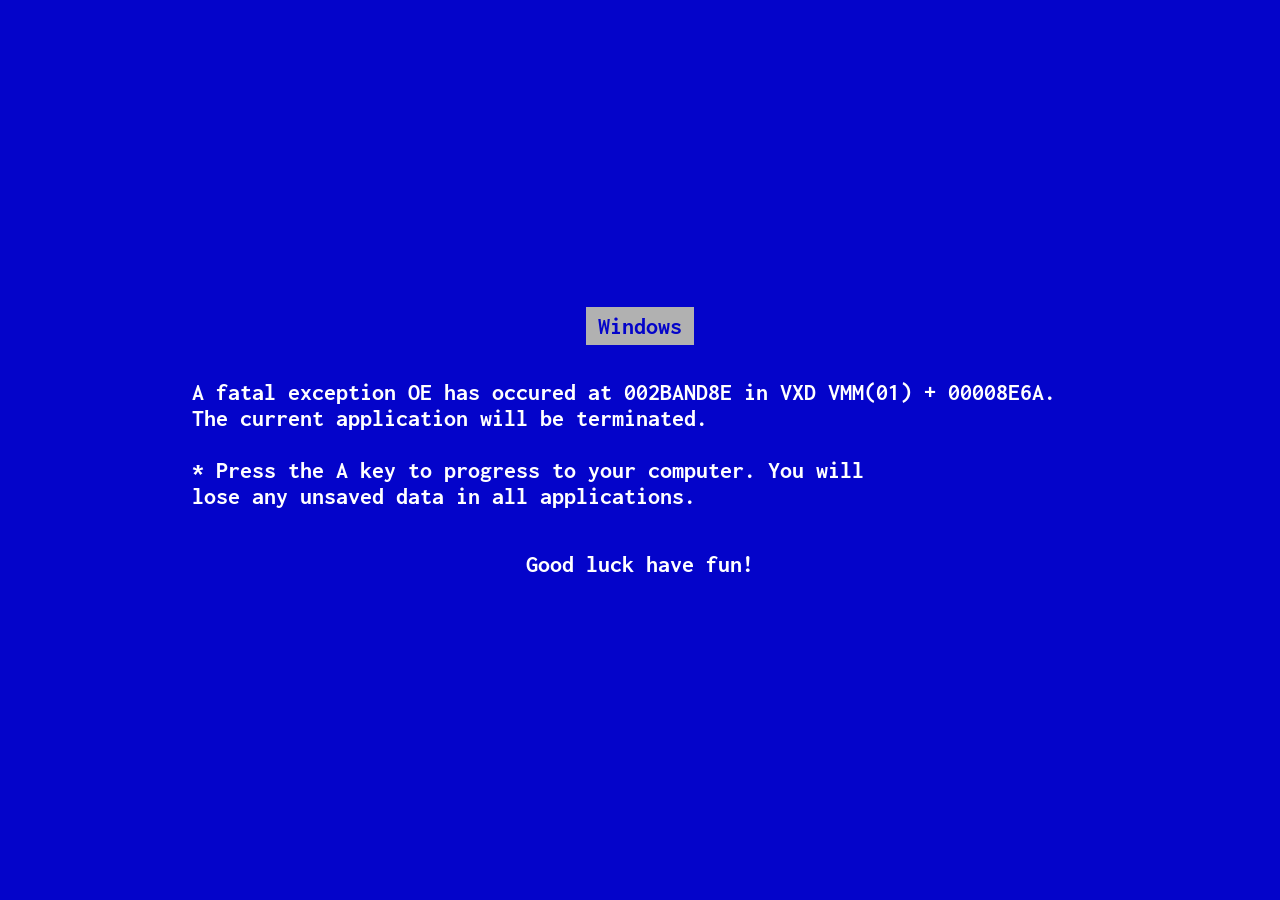
<file: index.html>
<!DOCTYPE html>
<html lang="en">
<head>
    <meta charset="UTF-8">
    <meta name="viewport" content="width=device-width, initial-scale=1.0">
    <title>Windows</title>
    <link rel="stylesheet" href="windows.css">
    <link rel="preconnect" href="https://fonts.googleapis.com">
    <link rel="preconnect" href="https://fonts.gstatic.com" crossorigin>
    <link href="https://fonts.googleapis.com/css2?family=Inconsolata:wght@200..900&display=swap" rel="stylesheet">
</head>
<body>
<div class="sceneone">
    <div class="windowserror">
       <h1 class="windowstitle">Windows</h1>
        <br>
        <h1 class="windowstext">A fatal exception OE has occured at 002BAND8E in VXD VMM(01) + 00008E6A. The current application will be terminated.
        <br>
        <br>
        * Press the A key to progress to your computer. You will<br>lose any unsaved data in all applications.
        <br>
        <br>
        </h1> 
        <h1 class="glhf">Good luck have fun!</h1> 
    </div>
</div>

<div class="scenetwo">

    <div class="messagebox">

        <div class="mbgradient">
            <h2 class="mbheader">Message For You</h2>
        </div>

        <p class="mbtext">
            Hi guys! Welcome to my YouTube channel! Please subscribe, leave a like, and smash that notification bell!
        </p>

        <div class="buttons">
            <a href="doodle.html"><div class="ok"><p class="okwhatever">OK Whatever</p></div></a>
            <div class="cancelbutton"><p class="cancel">Cancel</p></div>
        </div>

    </div>

    <div class="imagebox">
            <div class="imagegradient">
                <h2 class="imageheader">image.png</h2>
            </div>
        
            <nav class="navigation">
                <div class=file><span>F</span>ile</div>
                <div class=edit><span>E</span>dit</div>
                <div class=view><span>V</span>iew</div>
                <div class=image><span>I</span>mage</div>
                <div class=options><span>O</span>ptions</div>
                <div class=help><span>H</span>elp</div>
            </nav>

        <img class="picture" src="Paris.jpg">
    </div>

    <div class="texta">
        <div class="textgradient">
            <h2 class="textheader">&nbsp;Untitled - Notepad</h2>
        </div>

        <nav class="navigation">
                <div class=file><span>F</span>ile</div>
                <div class=edit><span>E</span>dit</div>
                <div class=search><span>S</span>earch</div>
                <div class=help><span>H</span>elp</div>
            </nav>

        <textarea class="typebox" placeholder="This is a notepad! Type your text here... Elements Used: <kbd> <nav> <img> <button> <textarea>"></textarea>
    </div>

</div>

<script src="windows.js"></script>
</body>
</html>
</file>
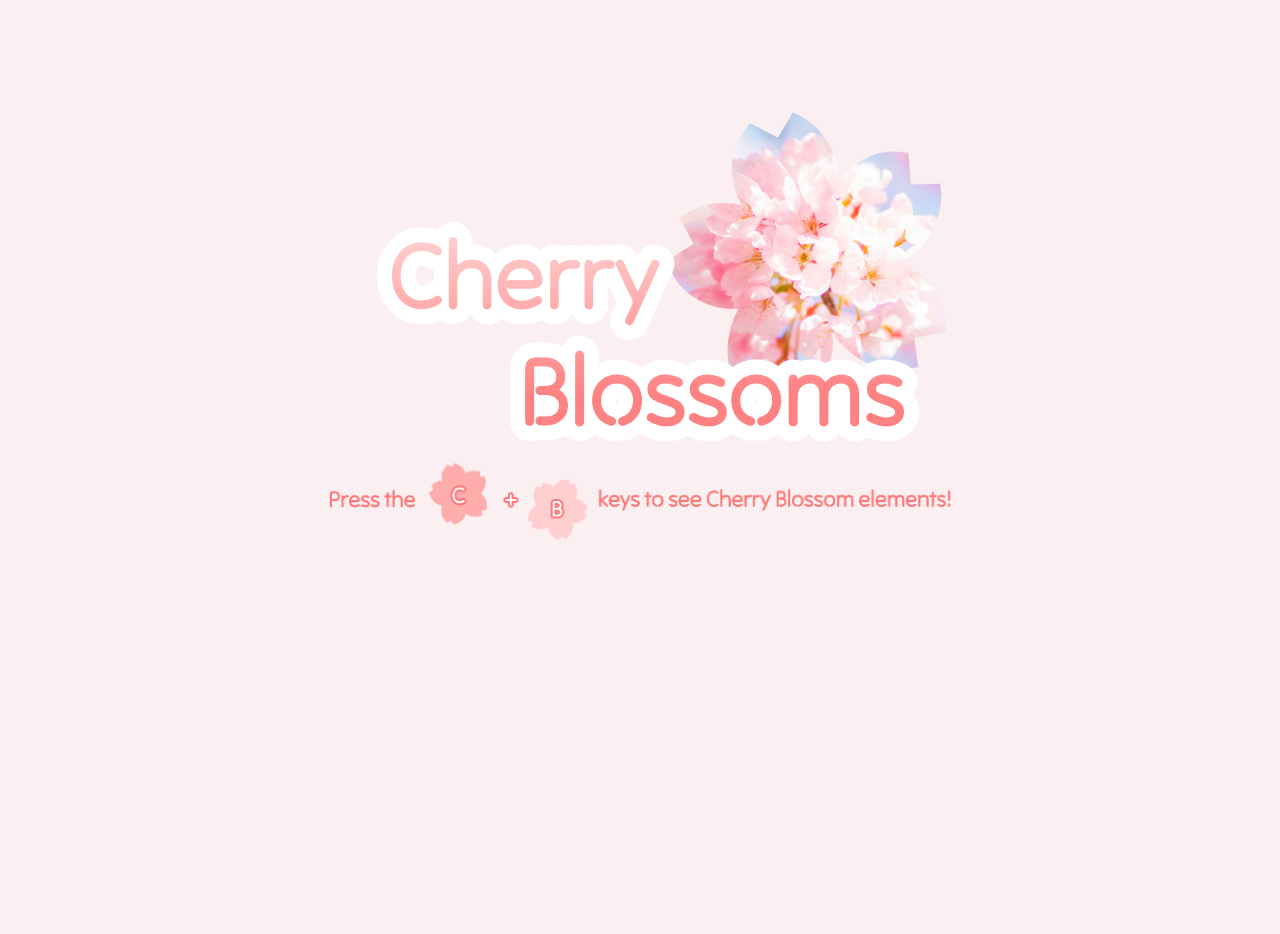
<file: sakura.html>
<!DOCTYPE html>
<html lang="en">
<head>
    <meta charset="UTF-8">
    <meta name="viewport" content="width=device-width, initial-scale=1.0">
    <title>Cherry Blossom</title>
    <link rel="stylesheet" href="sakura.css">

    <link rel="preconnect" href="https://fonts.googleapis.com">
    <link rel="preconnect" href="https://fonts.gstatic.com" crossorigin>
    <link href="https://fonts.googleapis.com/css2?family=Tilt+Neon&display=swap" rel="stylesheet">

    <link rel="preconnect" href="https://fonts.googleapis.com">
    <link rel="preconnect" href="https://fonts.gstatic.com" crossorigin>
    <link href="https://fonts.googleapis.com/css2?family=Sniglet:wght@400;800&family=Tilt+Neon&family=Varela+Round&display=swap" rel="stylesheet">

</head>
<body>

<div class="sceneone">
  <div class="sakuramain">
  <img class="sakuraimg" src="Sakura IMG.png">
  <img class="sakuratitle" src="Cherry Blossoms Title.png">
  <img class="cbkeys"src="Cherry Blossom Keys.png">
  </div>
</div>

<div class="scenetwo">

  <div class="topbar"></div>
  
  <a href="tomodachi.html">
    <svg class="button" xmlns="http://www.w3.org/2000/svg" width="293" height="294" viewBox="0 0 293 294" fill="none">
  <g filter="url(#filter0_d_116_30)">
    <path d="M136.377 36.627C139.958 40.1137 143.519 43.6215 147.063 47.1455C150.32 44.2887 153.59 41.4453 156.873 38.6172L163.604 31.9434L171.319 38.6484C186.538 54.7366 190.462 74.1007 187.518 92.5088C201.693 84.0773 220.525 80.6669 236.599 87.8545C237.042 88.0327 237.485 88.2169 237.925 88.4062L246.652 92.1445L244.62 101.438C243.544 106.319 242.44 111.195 241.313 116.064C245.458 117.326 249.598 118.606 253.731 119.905L262.95 122.108L261.319 132.199C254.973 156.248 237.605 170.369 217.616 176.728C231.466 189.694 240.702 212.169 234.225 232.357C234.096 232.817 233.961 233.278 233.821 233.736L231.064 242.821L221.604 241.821C216.634 241.288 211.667 240.726 206.703 240.141C205.904 244.398 205.087 248.654 204.249 252.905L203.071 262.311L192.862 261.798C168.117 258.109 152.132 242.233 143.654 222.91C137.768 241.153 120.882 259.331 99.4844 261.76C99.0124 261.832 98.5379 261.898 98.0625 261.959L88.6465 263.18L85.6699 254.143C84.1137 249.393 82.5859 244.634 81.0791 239.868C76.869 240.889 72.6539 241.893 68.4336 242.877L59.375 245.669L55.6475 236.151C48.7513 211.76 56.9533 190.424 71.4355 174.693C52.1868 169.182 32.3468 150.408 30.8809 127.342C30.8324 126.867 30.7892 126.389 30.752 125.911L30 116.446L39.1729 113.921C43.9937 112.602 48.8226 111.312 53.6572 110.043C52.8459 105.788 52.0525 101.528 51.2793 97.2646L48.9395 88.0781L58.6299 84.8271C73.7201 81.3582 87.3919 83.4602 99.165 89.0957C96.7307 70.5598 103.424 47.9157 120.606 36.2832C120.991 36.0007 121.381 35.7216 121.773 35.4473L129.55 30L136.377 36.627Z" fill="url(#paint0_radial_116_30)" fill-opacity="0.2" shape-rendering="crispEdges"/>
  </g>
  <defs>
    <filter id="filter0_d_116_30" x="0" y="0" width="292.95" height="293.18" filterUnits="userSpaceOnUse" color-interpolation-filters="sRGB">
      <feFlood flood-opacity="0" result="BackgroundImageFix"/>
      <feColorMatrix in="SourceAlpha" type="matrix" values="0 0 0 0 0 0 0 0 0 0 0 0 0 0 0 0 0 0 127 0" result="hardAlpha"/>
      <feOffset/>
      <feGaussianBlur stdDeviation="15"/>
      <feComposite in2="hardAlpha" operator="out"/>
      <feColorMatrix type="matrix" values="0 0 0 0 0 0 0 0 0 0 0 0 0 0 0 0 0 0 0.25 0"/>
      <feBlend mode="normal" in2="BackgroundImageFix" result="effect1_dropShadow_116_30"/>
      <feBlend mode="normal" in="SourceGraphic" in2="effect1_dropShadow_116_30" result="shape"/>
    </filter>
    <radialGradient id="paint0_radial_116_30" cx="0" cy="0" r="1" gradientTransform="matrix(0.0484119 65.5595 -64.6828 0.0482812 146.475 146.59)" gradientUnits="userSpaceOnUse">
      <stop stop-color="#FFACAC"/>
      <stop offset="1" stop-color="#FFE3E3"/>
    </radialGradient>
  </defs>
</svg>
</a>

  <nav class="navigation">
    <p>COLORS</p>
    <p>DATES</p>
    <p>LOCATIONS</p>
  </nav>

<textarea placeholder="Leave a tip on where to spot!"></textarea>

<img class="spots" src="Cherry Blossom Spotting Tips.png">

<img class="elements" src="Sakura Elements.png">

</div>

<script src="sakura.js"></script>
</body>
</html>
</file>
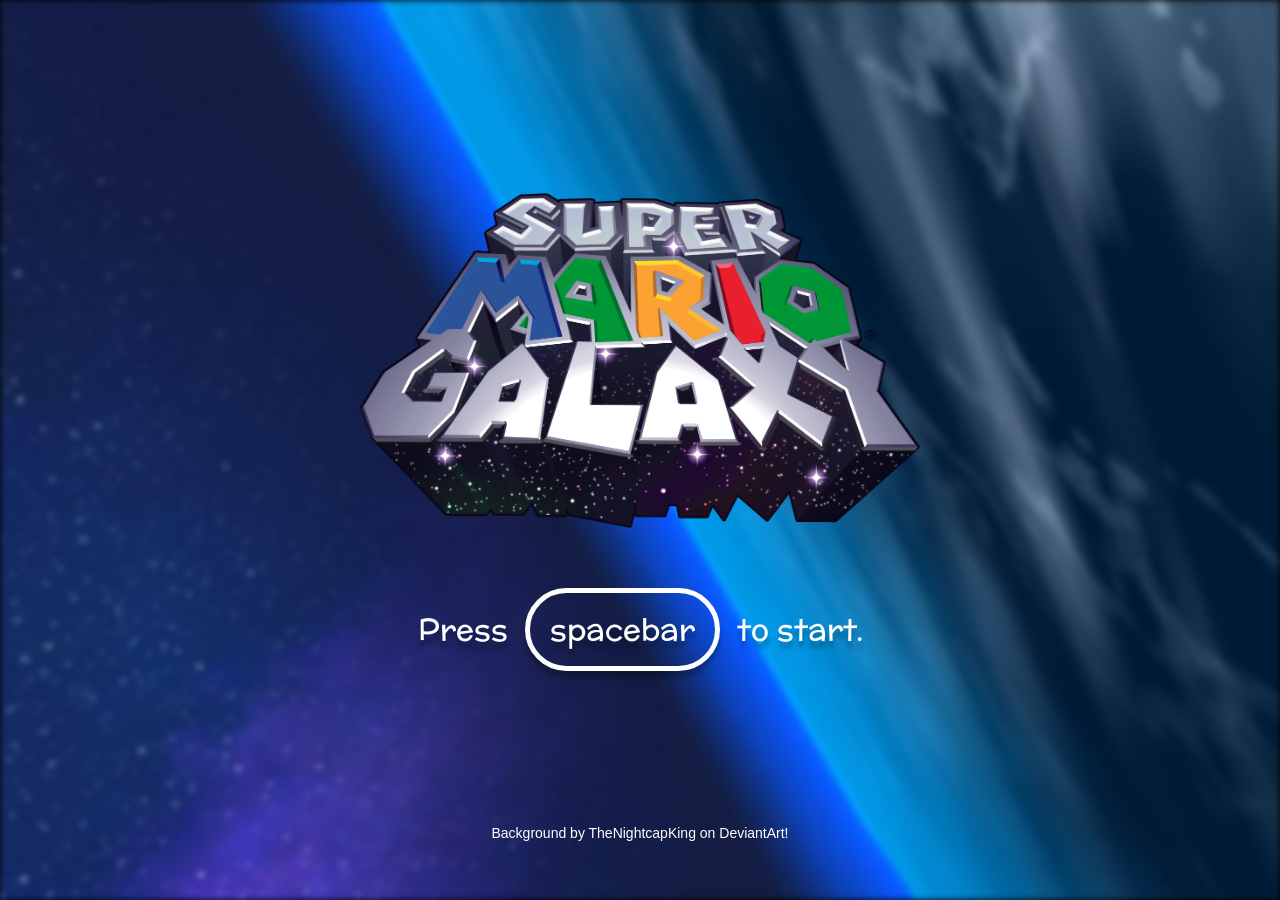
<file: spg.html>
<!DOCTYPE html>
<html lang="en">
<head>
    <meta charset="UTF-8">
    <meta name="viewport" content="width=device-width, initial-scale=1.0">
    <title>Super Mario Galaxy</title>
    <link rel="stylesheet" href="spg.css">
    <link rel="preconnect" href="https://fonts.googleapis.com">
    <link rel="preconnect" href="https://fonts.gstatic.com" crossorigin>
    <link href="https://fonts.googleapis.com/css2?family=McLaren&display=swap" rel="stylesheet">
</head>
<body>

<img class="background" src="SMG Background.jpg">

<div class="sceneone">
    <img class="title" src="Super Mario Galaxy Logo.webp">
    <h1 class="kbd">Press <span class="spacebar">spacebar</span> to start.</h1>
    <p class="credits">Background by TheNightcapKing on DeviantArt!</p>
</div>

<div class="scenetwo">
    <img class="elements" src="SPG Elements.png">
    <a href="index.html">
    <img class="starbutton" src="SMG Star Button.png"></a>

    <nav class="navigation">
        <button class="continuebutton">Continue</button>
        <button class="savebutton">Save and Quit</button>
    </nav>

    <div class="thinkarea">
        <h1 class="think">What do you think of this game?</h1>
        <textarea class="thinkbox" placeholder="Rate this game"></textarea>
    </div>
</div>

<script src="spg.js"></script>
</body>
</html>
</file>
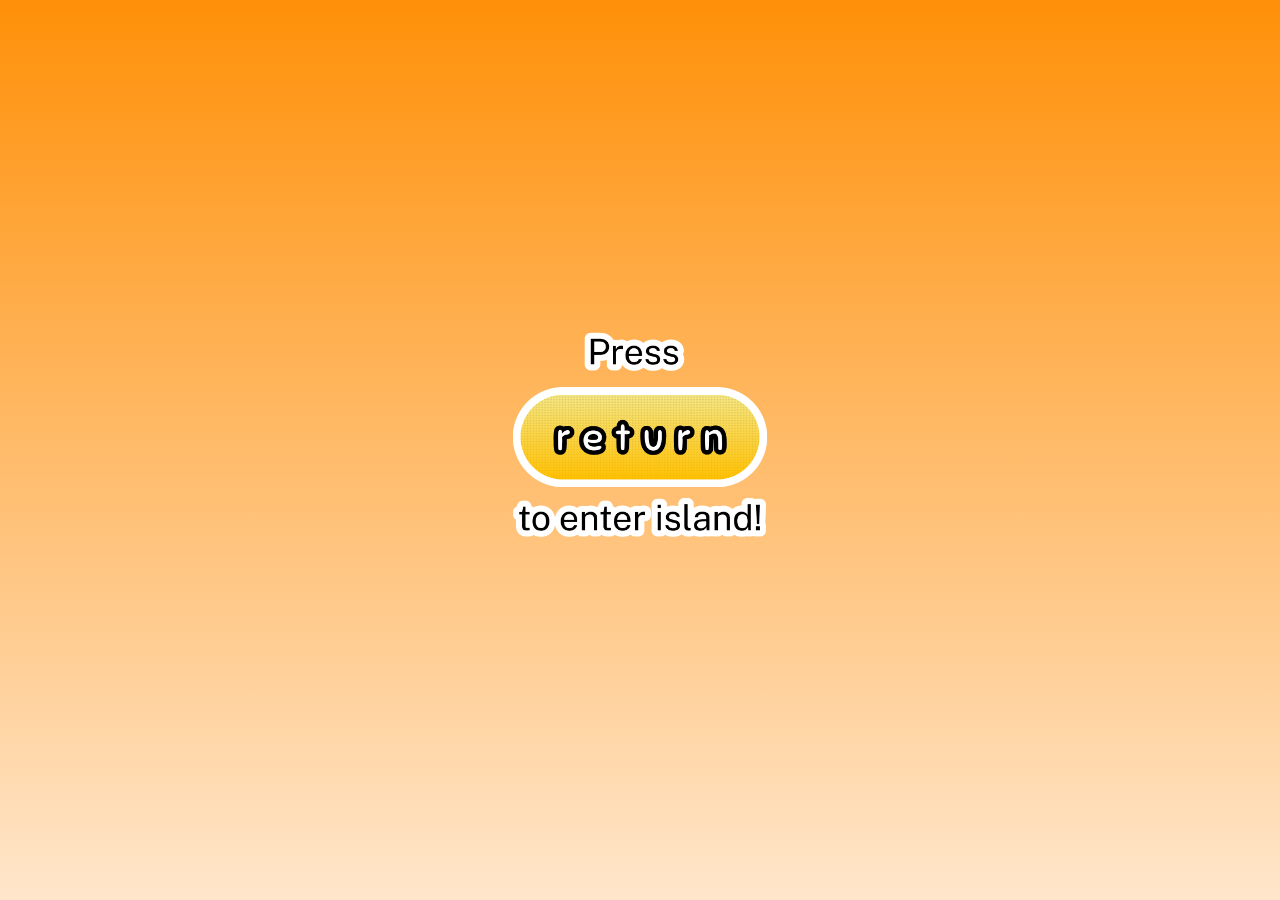
<file: tomodachi.html>
<!DOCTYPE html>
<html lang="en">
<head>
    <meta charset="UTF-8">
    <meta name="viewport" content="width=device-width, initial-scale=1.0">
    <title>Tomodachi Life</title>
    <link rel="stylesheet" href="tomodachi.css">   
    <link href='https://fonts.googleapis.com/css?family=Public Sans' rel='stylesheet'>

    <link rel="preconnect" href="https://fonts.googleapis.com">
    <link rel="preconnect" href="https://fonts.gstatic.com" crossorigin>
    <link href="https://fonts.googleapis.com/css2?family=Sniglet:wght@400;800&family=Tilt+Neon&display=swap" rel="stylesheet">
</head>
<body>

<div class="sceneone">
    <kdb><img class="kbd" src="Tomodachi Life kbd.png"></kdb>
</div>

<div class="scenetwo">
  <nav class="navigation">
    <h1>Menu</h1>
    <h1>Save and Quit</h1>
  </nav>

 <div class="clouds">
 <svg class="cloud1" xmlns="http://www.w3.org/2000/svg" width="1633" height="751" viewBox="0 0 1633 751" fill="none">
  <g filter="url(#filter0_ii_189_158)">
    <path d="M618.5 0C743.541 0 849.807 75.8796 888.44 181.52C935.646 135.351 999.592 107 1070 107C1193.62 107 1297.31 194.393 1325.46 312.175C1352.9 301.146 1383.39 295 1415.5 295C1535.62 295 1633 380.961 1633 487C1633 587.278 1545.92 669.599 1434.87 678.248C1378.86 710.878 1302.13 731 1217.5 731C1144.02 731 1076.5 715.831 1023.32 690.478C941.709 728.312 837.514 751 724 751C586.847 751 463.3 717.881 376.749 664.94C348.097 674.057 317.41 679 285.5 679C127.823 679 0 558.341 0 409.5C0 260.659 127.823 140 285.5 140C312.203 140 338.05 143.462 362.565 149.934C409.24 61.0806 506.314 0 618.5 0Z" fill="#EEEEF4"/>
  </g>
  <defs>
    <filter id="filter0_ii_189_158" x="0" y="-4" width="1633" height="759" filterUnits="userSpaceOnUse" color-interpolation-filters="sRGB">
      <feFlood flood-opacity="0" result="BackgroundImageFix"/>
      <feBlend mode="normal" in="SourceGraphic" in2="BackgroundImageFix" result="shape"/>
      <feColorMatrix in="SourceAlpha" type="matrix" values="0 0 0 0 0 0 0 0 0 0 0 0 0 0 0 0 0 0 127 0" result="hardAlpha"/>
      <feOffset dy="-121"/>
      <feGaussianBlur stdDeviation="2"/>
      <feComposite in2="hardAlpha" operator="arithmetic" k2="-1" k3="1"/>
      <feColorMatrix type="matrix" values="0 0 0 0 0.111947 0 0 0 0 0.179555 0 0 0 0 0.365479 0 0 0 0.25 0"/>
      <feBlend mode="normal" in2="shape" result="effect1_innerShadow_189_158"/>
      <feColorMatrix in="SourceAlpha" type="matrix" values="0 0 0 0 0 0 0 0 0 0 0 0 0 0 0 0 0 0 127 0" result="hardAlpha"/>
      <feOffset dy="61"/>
      <feGaussianBlur stdDeviation="2"/>
      <feComposite in2="hardAlpha" operator="arithmetic" k2="-1" k3="1"/>
      <feColorMatrix type="matrix" values="0 0 0 0 0.969078 0 0 0 0 0.964958 0 0 0 0 0.985558 0 0 0 1 0"/>
      <feBlend mode="normal" in2="effect1_innerShadow_189_158" result="effect2_innerShadow_189_158"/>
     </filter>
     </defs>
    </svg>

     <svg class="cloud2" xmlns="http://www.w3.org/2000/svg" width="1633" height="751" viewBox="0 0 1633 751" fill="none">
  <g filter="url(#filter0_ii_189_158)">
    <path d="M618.5 0C743.541 0 849.807 75.8796 888.44 181.52C935.646 135.351 999.592 107 1070 107C1193.62 107 1297.31 194.393 1325.46 312.175C1352.9 301.146 1383.39 295 1415.5 295C1535.62 295 1633 380.961 1633 487C1633 587.278 1545.92 669.599 1434.87 678.248C1378.86 710.878 1302.13 731 1217.5 731C1144.02 731 1076.5 715.831 1023.32 690.478C941.709 728.312 837.514 751 724 751C586.847 751 463.3 717.881 376.749 664.94C348.097 674.057 317.41 679 285.5 679C127.823 679 0 558.341 0 409.5C0 260.659 127.823 140 285.5 140C312.203 140 338.05 143.462 362.565 149.934C409.24 61.0806 506.314 0 618.5 0Z" fill="#EEEEF4"/>
  </g>
  <defs>
    <filter id="filter0_ii_189_158" x="0" y="-4" width="1633" height="759" filterUnits="userSpaceOnUse" color-interpolation-filters="sRGB">
      <feFlood flood-opacity="0" result="BackgroundImageFix"/>
      <feBlend mode="normal" in="SourceGraphic" in2="BackgroundImageFix" result="shape"/>
      <feColorMatrix in="SourceAlpha" type="matrix" values="0 0 0 0 0 0 0 0 0 0 0 0 0 0 0 0 0 0 127 0" result="hardAlpha"/>
      <feOffset dy="-121"/>
      <feGaussianBlur stdDeviation="2"/>
      <feComposite in2="hardAlpha" operator="arithmetic" k2="-1" k3="1"/>
      <feColorMatrix type="matrix" values="0 0 0 0 0.111947 0 0 0 0 0.179555 0 0 0 0 0.365479 0 0 0 0.25 0"/>
      <feBlend mode="normal" in2="shape" result="effect1_innerShadow_189_158"/>
      <feColorMatrix in="SourceAlpha" type="matrix" values="0 0 0 0 0 0 0 0 0 0 0 0 0 0 0 0 0 0 127 0" result="hardAlpha"/>
      <feOffset dy="61"/>
      <feGaussianBlur stdDeviation="2"/>
      <feComposite in2="hardAlpha" operator="arithmetic" k2="-1" k3="1"/>
      <feColorMatrix type="matrix" values="0 0 0 0 0.969078 0 0 0 0 0.964958 0 0 0 0 0.985558 0 0 0 1 0"/>
      <feBlend mode="normal" in2="effect1_innerShadow_189_158" result="effect2_innerShadow_189_158"/>
     </filter>
     </defs>
    </svg>
 </div>

    <div class="textarea">
      <img class="tlbanner" src="TL Banner.png"> 
      <textarea class="textboxarea" placeholder="Name"></textarea>
    </div>

    <img class="ground" src="Ground.png">

    <div class="apartment">
        <img class="apt" src="Tomodachi Life Apt.png">
        <a href="spg.html">
        <img class="greenmii" src="Green Mii.png">
        </a>
    </div>

</div>

<script src="tomodachi.js"></script>
</body>
</html>
</file>
<file: windows.css>
body {
    margin: 0;
    overflow: hidden;
}

.sceneone {
    height: 100vh;
    width: 100vw;
    background-color: rgb(4, 4, 202);
    display: flex;
    flex-direction: column;
    justify-content: center;
    align-items: center;
}

.windowserror {
    width: 70%;
}

.inconsolata {
  font-family: "Inconsolata", monospace;
  font-optical-sizing: auto;
  font-weight: 400;
  font-style: normal;
}

.windowstitle {
    font-family: "Inconsolata", monospace;
    font-size: 1.5em;
    display: block;
    width: fit-content;
    background-color: rgb(177, 177, 177);
    color: rgb(4, 4, 202);            
    padding: 6px 12px;
    margin: 0 auto;
}

.windowstext {
    font-family: "Inconsolata", monospace;
    color: white;
    font-size: 1.5em;
}

.glhf {
    text-align: center;
    font-family: "Inconsolata", monospace;
    color: white;
    font-size: 1.5em;
}

.scenetwo {
    height: 100vh;
    width: 100vw;
    background-color: rgb(77, 141, 200);
    display: none;
    position: relative;
}

.messagebox {
    width: 466px;
    height: 264px;
    background: #D9D9D9;
    box-shadow: 4px 4px 0 0 rgba(255, 255, 255, 0.80) inset, -4px -4px 0 0 #171717 inset;
    display: block;
    justify-content: center;
    position: absolute;
    top: 10%;
    right: 10%;
}

.mbgradient {
    display: flex;
    align-items: center;
    width: 450px;
    height: 47px;
    margin: 8px;
    background: linear-gradient(90deg, #000468 0%, #1084D0 100%);
}

.mbheader {
    color: #FFF;
    font-family: "Inconsolata", monospace;
    font-size: 32px;
    font-style: normal;
    font-weight: 700;
    line-height: normal;
    letter-spacing: -0.96px;
    margin: 0;
    padding: 8px;
    display: flex;
}

.mbtext {
    width: 383px;
    color: black;
    font-family: "Inconsolata", monospace;
    font-size: 20px;
    font-style: normal;
    font-weight: 400;
    line-height: normal;
    letter-spacing: -0.6px;
    margin: 50px;
}

button {
    border: none;
}

.ok, .cancelbutton {
    width: 132px;
    height: 40px;
    background: #D9D9D9;
    box-shadow: 2px 2px 0 0 #000, 4px 4px 0 0 rgba(255, 255, 255, 0.80) inset, -2px -2px 0 0 #484848 inset;
    display: flex;
    justify-content: center;
    align-items: center;
}

.okwhatever, .cancel {
    color: #000;
    font-family: Inconsolata;
    font-size: 20px;
    font-style: normal;
    font-weight: 400;
    line-height: normal;
    letter-spacing: -0.6px;
}

.ok, .cancelbutton {
    border: 1px solid transparent;
}

.ok:hover, .cancelbutton:hover {
    border: 1px dashed black;
}

.buttons {
    display: flex;
    gap: 20px;
    position: absolute;
    bottom: 20px;
    right: 20px;
}

.imagebox {
    width: 30%;
    height: 65%;
    background: #D9D9D9;
    box-shadow: 4px 4px 0 0 rgba(255, 255, 255, 0.80) inset, -4px -4px 0 0 #171717 inset;
    display: block;
    position: absolute;
    bottom: 15%;
    left: 10%;
    overflow: hidden;
}

.imagegradient {
    display: flex;
    align-items: center; 
    width: 96%;
    height: 47px;
    margin: 8px;
    background: linear-gradient(90deg, #000468 0%, #1084D0 100%);
}

.imageheader {
    color: #FFF;
    font-family: "Inconsolata", monospace;
    font-size: 32px;
    font-style: normal;
    font-weight: 700;
    line-height: normal;
    letter-spacing: -0.96px;
    margin: 0;
    padding-left: 8px;
}

.picture {
    position: absolute;
    top: 50%;
    left: 50%;
    transform: translate(-50%, -38%);
    width: 95%;
    object-fit: contain;
}

span {
    text-decoration: underline;
}

nav {
    margin-left: 3%;
}

.navigation div {
    display: inline-flex;
    align-items: center;
    justify-content: center;
    padding: 5px 5px;
    margin-right:1px;
    cursor: pointer;
    font-family: Inconsolata, monospace;
    letter-spacing: -1px;
}

.navigation div:hover {
    box-shadow: inset 2px 2px 0 rgba(0,0,0,0.3),
        inset -2px -2px 0 #fff; 
}

.texta {
    width: 466px;
    height: 310px;
    background: #D9D9D9;
    box-shadow: 4px 4px 0 0 rgba(255, 255, 255, 0.80) inset, -4px -4px 0 0 #171717 inset;
    display: block;
    position: absolute;
    bottom: 10%;
    right: 10%;
}

.textheader {
    display: flex;
    align-items: center;
    width: 450px;
    height: 47px;
    margin: 8px;
    background: linear-gradient(90deg, #000468 0%, #1084D0 100%);
    color: #FFF;
    font-family: "Inconsolata", monospace;
    font-size: 20px;
    font-style: normal;
    font-weight: 600;
    line-height: normal;
    letter-spacing: -0.96px;
    line-height: 1;
    white-space: pre;
}

textarea {
    border: 2px solid black;
    font-size: 1em;
    color: #000;
    font-family: Inconsolata;
    font-size: 16px;
    font-style: normal;
    font-weight: 400;
    line-height: normal;
    letter-spacing: -0.6px;
    resize: none;

    position: absolute;
    left: 50%;
    transform: translate(-50%, 5%);
    width: 94%;
    height: 60%;
}
</file>
<file: sakura.css>
body {
    background-color: rgb(252, 239, 241);
    overflow: hidden;
}

.sceneone {
    width: 100vw;
    height: 100vh;
}

.sakuramain {
    margin-top: 2%;
    display: flex;
    flex-direction: column;
    justify-content: center;
    align-items: center;
}

.sakuraimg {
    margin-left: 30%;
    width: 50%;
    margin-top: 1%;
}

.sakuratitle {
    margin-top: -19%;
}

.cbkeys {
    width: 50%;
    margin-top:1%;
}

.button {
    position: absolute;
    width: 10em;
    top: 10%; 
    right: 10%;
}

.button:hover {
    animation: rotate 20s linear infinite;
    transform-origin: center;
    cursor: pointer;
}

@keyframes rotate {
    0% {
        transform: rotate(0deg) scale(1.5);
    }
    100% {
        transform: rotate(360deg) scale(1.5);
    }
}

.scenetwo {
    width: 100vw;
    height: 100vh;
    display: none;
    overflow: hidden;
}

.topbar {
    position: absolute;
    top: 0;
    left: 0;
    width: 100%;
    height: 11%;
    background-color: white;
    z-index: -1;
}

.navigation {
    position: absolute;
    display: flex;
    gap: 5em;
    left: 5%;
    top: 1%;
    width: 100vw;
}

.navigation p {
    display: inline-block; 
    font-family: "Varela Round", sans-serif;
    font-size: 22px;
    color: #ff7474e3;
    cursor: pointer;
}

.navigation p:hover {
    color: #EA8FA9;
    text-shadow: 0 0 30px rgb(214, 13, 90);
}

.textcontainer {
    display: flex;
    flex-direction: column;
}

textarea {
    position: absolute;
    bottom: 10vh;
    left: 10vw;
    resize: none;
    width: 40vw;
    height: 40vh;
    background-image: url("STextbox.png");
    background-size: 100% 100%;
    background-repeat: no-repeat;
    background-position: center;
    font-size: 1.5em;
    border: none;
    border-radius: 20px;
    padding: 2em;
    font-family: Varela Round;
    text-shadow: 0 0 30px rgb(214, 13, 90);
    color: white;
}

textarea::placeholder {
  color: #ff747472;
  font-style: italic;
  text-shadow: none;
  opacity: 1;
}

.elements {
    position: absolute;
    bottom: 10%;
    right: 10%;
    color: #ffffff;
    text-shadow: 0 0 30px rgb(214, 13, 90);
}

.elements {
    width: 20%;
    bottom: 10%;
}

.spots {
    position: absolute;
    top: 15%;
    width: 60%;
}
</file>
<file: spg.css>
body {
    overflow: hidden;
    margin: 0;
    background: #000000;
}

.background {
    position: absolute;
    width: 100vw;
    height: 100vh;
    z-index: -1;
    filter: blur(3px);
}

.sceneone {
    display: flex;
    width: 100vw;
    height: 100vh;
    justify-content: center;
    align-items: center;
    flex-direction: column;
}

.title {
    width: 35em;
    margin-top: -1em;
}

.mclaren-regular {
  font-family: "McLaren", sans-serif;
  font-weight: 400;
  font-style: normal;
}

.kbd {
    color: #ffffff;
    text-shadow: 0 7px 4px rgba(0, 0, 0, 0.25);
    font-family: "McLaren", sans-serif;
    font-size: 30px;
    font-style: normal;
    font-weight: 400;
    line-height: normal;
    margin-top: 2em;
}

.spacebar {
    margin-right: 0.3em;
    margin-left: 0.3em;
    border-radius: 50px;
    border: 5px solid #ffffff;
    display: inline-block;
    padding: 15px 20px;   
    box-shadow: 0 7px 4px rgba(0, 0, 0, 0.25);
}

.starbutton {
    position:absolute;
    width: 15em;
    top: 10%;
    left: 13%;
}

.scenetwo {
    display: none;
}

@keyframes spin {
    from {
        transform: rotateY(0deg);
    }
    to {
        transform: rotateY(360deg);
    }
}

.starbutton:hover {
    cursor: pointer;
    animation: spin 2s linear infinite;
}

.navigation {
    width: 25vw;
    height: 40vh;
    display: flex;
    flex-direction: column;
    justify-content: center;
    align-items: center;
    gap: 3em;  
    left: 10%;
    bottom: 10%;
    position: absolute;
}

.continuebutton {
    width: 100%;
    color: #3A3A3A;
    text-align: center;
    text-shadow: 0 4px 4px rgba(0, 0, 0, 0.25);
    font-family: McLaren;
    font-size: 1.5em;
    padding: 30px;
    font-style: normal;
    font-weight: 400;
    border-radius: 30px;
    border: 12px linear-gradient #6EE4FF;
    background: linear-gradient(180deg, #E1E1E1 13.46%, #C7E4F9 70.67%, #81DEF1 100%);
    box-shadow: 0 4px 4px 0 rgba(0, 0, 0, 0.25);
    border: 5px solid rgba(46, 149, 208, 0.80);
}

.savebutton {
    width: 100%;
    color: #3A3A3A;
    text-align: center;
    text-shadow: 0 4px 4px rgba(0, 0, 0, 0.25);
    font-family: McLaren;
    font-size: 1.5em;
    padding: 30px;
    font-style: normal;
    font-weight: 400;
    border-radius: 30px;
    border: 12px linear-gradient #6EE4FF;
    background: linear-gradient(180deg, #E1E1E1 13.46%, #C7E4F9 70.67%, #81DEF1 100%);
    box-shadow: 0 4px 4px 0 rgba(0, 0, 0, 0.25);
    border: 5px solid rgba(46, 149, 208, 0.80);
}

.navigation button:hover {
    cursor: pointer;
    background: linear-gradient(180deg, #C7E4F9 13.46%, #81DEF1 70.67%, #E1E1E1 100%);
    box-shadow: 0 4px 4px 0 rgba(0, 0, 0, 0.25), 0 0 10px #81DEF1;
}

.credits {
    position: absolute;
    text-align: center;
    bottom: 5%;
    color: white;
    font-size: 14px;
    font-family: sans-serif;
}

.thinkarea {
    position: fixed;
    bottom: 15%;
    left: 50%;
    width: 40%;
    display: flex;
    flex-direction: column;
    align-items: center;
    justify-content: center;
    gap: 10px;
}

.think {
    color: #FFF;
    text-align: center;
    text-shadow: 0 10px 4px rgba(0, 0, 0, 0.25);
    -webkit-text-stroke-width: 1px;
    -webkit-text-stroke-color: #FFF;
    font-family: McLaren;
    font-size: 30px;
    font-style: normal;
    font-weight: 400;
    line-height: normal;
    border-radius: 20px;
    background: rgba(46, 149, 208, 0.80);
    padding: 20px;
    z-index: 2;
}

.thinkbox {
    position: relative;
    width: 80%;
    height: 20vh;
    border-radius: 15px;
    border: 2px solid #2e95d0;
    padding: 10px;
    font-size: 16px;
    z-index: 1;
    background: rgba(255,255,255,0.9);
    resize: none;
    padding: 20px;
}

.elements {
    position: absolute;
    width: 40%;
    height: auto;
    top: 10%;
    right: 10%;
}
</file>
<file: tomodachi.css>
body {
    margin: 0;
    padding: 0;
    width: 100vw;
    height: 100vh;
    overflow: hidden;
}

.sceneone {
    position: absolute;
    width: 100vw;
    height: 100vh;
    background: linear-gradient(180deg, #FF9008 0%, #FFE6CB 100%);
    display: flex;
    justify-content: center;
    align-items: center;
}

.kbd {
    margin-top: -5vh;
    width: 60em;
    animation: float 4s ease-in-out infinite;
}

@keyframes float {
    0% {
        transform: translateY(10px);
    }
    50% {
        transform: translateY(-40px);
    }
    100% {
        transform: translateY(10px);
    }
}   

.scenetwo {
    height: 100vh;
    width: 100vw;
    background: linear-gradient(180deg, #67B0F0 0%, #C6E4FF 59.36%);
    display: none;
    position: relative;
}

.clouds {
    width: 100vw;
    overflow: hidden;
    position: relative;
}

.clouds svg {
  animation: drift 120s linear infinite;
}

.cloud1 {
  position: absolute;
  left: 0%;
  top: 25%;
  width: 20%;
  height: auto;
}

.cloud2 {
  position: absolute;
  left: 0%;
  top: 1%;
  width: 30%;
  height: auto;
}

@keyframes drift {
  0% {
    transform: translateX(0%);
  }
  100% {
    transform: translateX(120%);
  }
}

.tlbanner {
    position: absolute;
    display: block;
    width: 40vw;
    align-items: center;
    justify-content: center;
}

textarea {
    background: none;
    position: absolute;
    width: 17vw;
    height: 8vh;
    font-size: 3em;
    resize: none;
    overflow: hidden;
    border: none;
    font-family: 'Sniglet';
    color: #000000;
    letter-spacing: 2px;
    margin: 30px;
    margin-left: 1em;
    margin-top: 0.8em;
    text-align: center;
}

.ground {
    position: absolute;
    width: 100vw;
    height: auto;
    bottom: -10%;
    left: 0%;
}

.apt {
    position: absolute;
    width: 50vw;
  top: 60%;
  left: 50%;
  transform: translate(-50%, -50%);
}

.textarea {
    position: absolute;
    top: 1%;
    left: 50%;
    transform: translateX(-50%);
    width: 40vw;
    z-index: 10;
    padding: 1em;
    border: none;
    resize: none;
}

.greenmii {
    position: absolute;
    top: 61%;
    left: 32%;
    z-index: 20;
    width: 50px;
}

.greenmii:hover {
    transform: scale(1.1);
    cursor: pointer;
}

nav {
    position: absolute;
    top: 5%;
    right: 5%;
    display: flex;
    flex-direction: column;
    align-items: flex-end;
    gap: 1em;
    z-index: 10;
}

nav h1 {
    font-size: 2em;
    font-weight: 400;
    font-family: 'Sniglet';
    color: white;
    letter-spacing: 2px;
    margin: 0;
    cursor: pointer;
    text-align: right;
    display: inline-block;
    border-bottom: 2px solid transparent;
}

nav h1:hover {
    border-bottom: 2px solid black;
    color: black;
}
</file>
